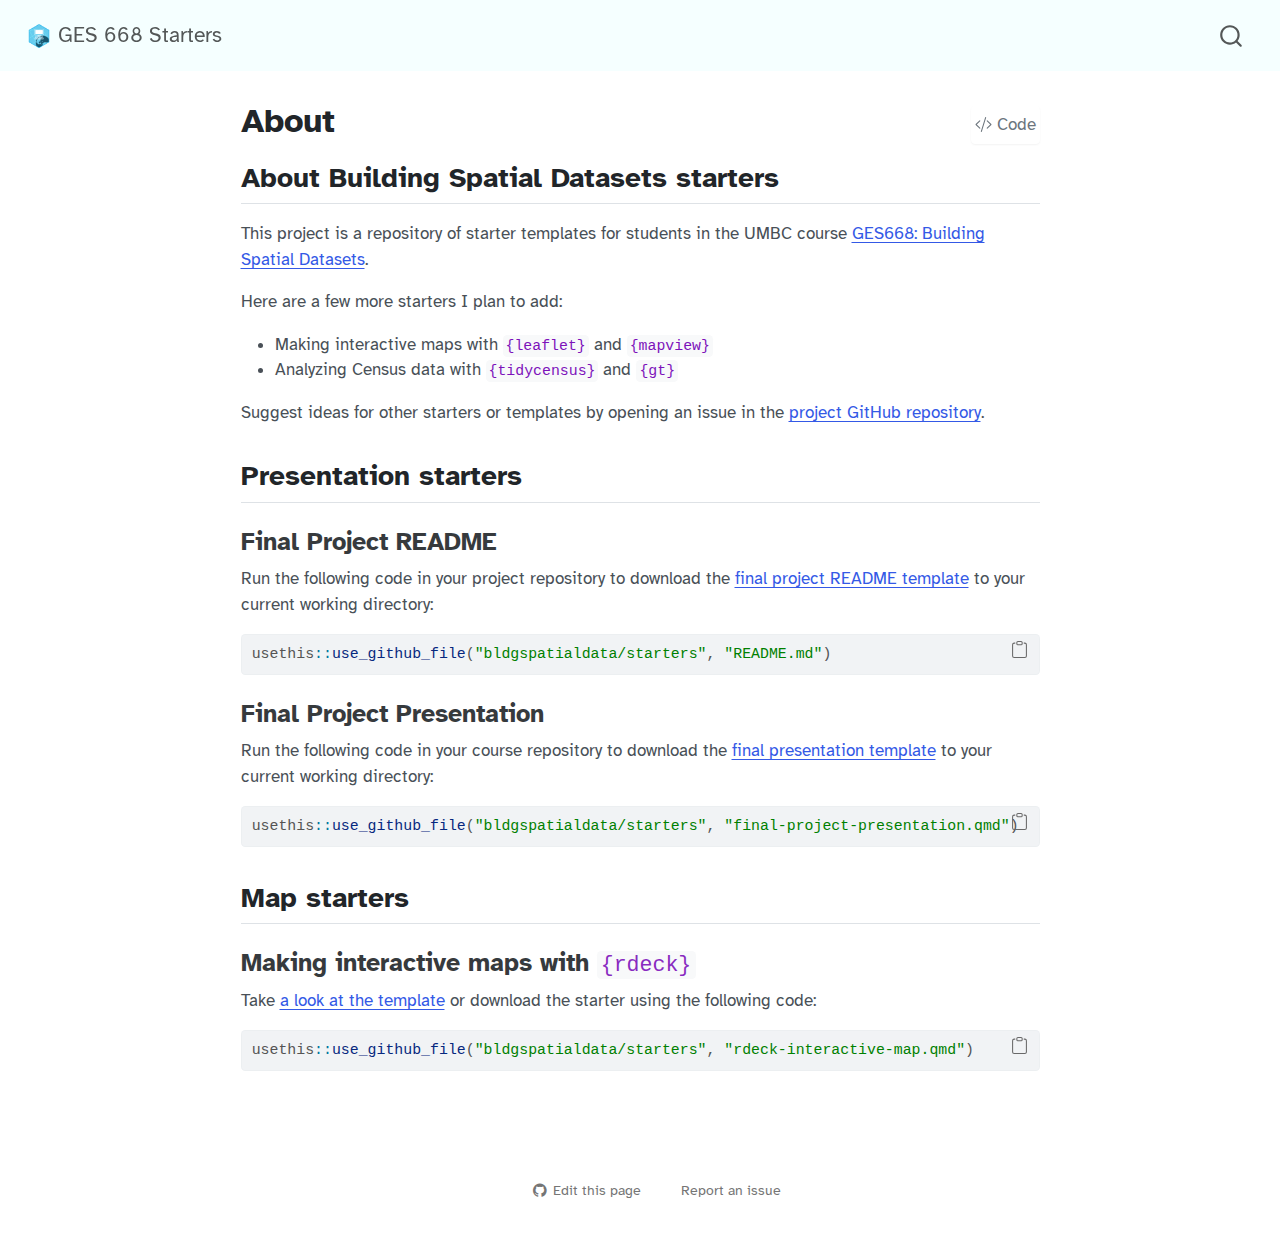
<file: index.html>
<!DOCTYPE html>
<html xmlns="http://www.w3.org/1999/xhtml" lang="en" xml:lang="en"><head>

<meta charset="utf-8">
<meta name="generator" content="quarto-1.6.39">

<meta name="viewport" content="width=device-width, initial-scale=1.0, user-scalable=yes">


<title>About – GES 668 Starters</title>
<style>
code{white-space: pre-wrap;}
span.smallcaps{font-variant: small-caps;}
div.columns{display: flex; gap: min(4vw, 1.5em);}
div.column{flex: auto; overflow-x: auto;}
div.hanging-indent{margin-left: 1.5em; text-indent: -1.5em;}
ul.task-list{list-style: none;}
ul.task-list li input[type="checkbox"] {
  width: 0.8em;
  margin: 0 0.8em 0.2em -1em; /* quarto-specific, see https://github.com/quarto-dev/quarto-cli/issues/4556 */ 
  vertical-align: middle;
}
/* CSS for syntax highlighting */
pre > code.sourceCode { white-space: pre; position: relative; }
pre > code.sourceCode > span { line-height: 1.25; }
pre > code.sourceCode > span:empty { height: 1.2em; }
.sourceCode { overflow: visible; }
code.sourceCode > span { color: inherit; text-decoration: inherit; }
div.sourceCode { margin: 1em 0; }
pre.sourceCode { margin: 0; }
@media screen {
div.sourceCode { overflow: auto; }
}
@media print {
pre > code.sourceCode { white-space: pre-wrap; }
pre > code.sourceCode > span { display: inline-block; text-indent: -5em; padding-left: 5em; }
}
pre.numberSource code
  { counter-reset: source-line 0; }
pre.numberSource code > span
  { position: relative; left: -4em; counter-increment: source-line; }
pre.numberSource code > span > a:first-child::before
  { content: counter(source-line);
    position: relative; left: -1em; text-align: right; vertical-align: baseline;
    border: none; display: inline-block;
    -webkit-touch-callout: none; -webkit-user-select: none;
    -khtml-user-select: none; -moz-user-select: none;
    -ms-user-select: none; user-select: none;
    padding: 0 4px; width: 4em;
  }
pre.numberSource { margin-left: 3em;  padding-left: 4px; }
div.sourceCode
  {   }
@media screen {
pre > code.sourceCode > span > a:first-child::before { text-decoration: underline; }
}
</style>


<script src="site_libs/quarto-nav/quarto-nav.js"></script>
<script src="site_libs/quarto-nav/headroom.min.js"></script>
<script src="site_libs/clipboard/clipboard.min.js"></script>
<script src="site_libs/quarto-search/autocomplete.umd.js"></script>
<script src="site_libs/quarto-search/fuse.min.js"></script>
<script src="site_libs/quarto-search/quarto-search.js"></script>
<meta name="quarto:offset" content="./">
<script src="site_libs/quarto-html/quarto.js"></script>
<script src="site_libs/quarto-html/popper.min.js"></script>
<script src="site_libs/quarto-html/tippy.umd.min.js"></script>
<script src="site_libs/quarto-html/anchor.min.js"></script>
<link href="site_libs/quarto-html/tippy.css" rel="stylesheet">
<link href="site_libs/quarto-html/quarto-syntax-highlighting-3e476e15ae565c222d94875412ae43a1.css" rel="stylesheet" id="quarto-text-highlighting-styles">
<script src="site_libs/bootstrap/bootstrap.min.js"></script>
<link href="site_libs/bootstrap/bootstrap-icons.css" rel="stylesheet">
<link href="site_libs/bootstrap/bootstrap-fdf7364ca48b1c6eff7e9d7fbbd907cf.min.css" rel="stylesheet" append-hash="true" id="quarto-bootstrap" data-mode="light">
<script id="quarto-search-options" type="application/json">{
  "location": "navbar",
  "copy-button": false,
  "collapse-after": 3,
  "panel-placement": "end",
  "type": "overlay",
  "limit": 50,
  "keyboard-shortcut": [
    "f",
    "/",
    "s"
  ],
  "show-item-context": false,
  "language": {
    "search-no-results-text": "No results",
    "search-matching-documents-text": "matching documents",
    "search-copy-link-title": "Copy link to search",
    "search-hide-matches-text": "Hide additional matches",
    "search-more-match-text": "more match in this document",
    "search-more-matches-text": "more matches in this document",
    "search-clear-button-title": "Clear",
    "search-text-placeholder": "",
    "search-detached-cancel-button-title": "Cancel",
    "search-submit-button-title": "Submit",
    "search-label": "Search"
  }
}</script>


<meta property="og:title" content="About – GES 668 Starters">
<meta property="og:description" content="Starter and template collection for the GES 668 Building Spatial Datasets course at University of Maryland Baltimore County.">
<meta property="og:site_name" content="GES 668 Starters">
</head>

<body class="nav-fixed fullcontent">

<div id="quarto-search-results"></div>
  <header id="quarto-header" class="headroom fixed-top">
    <nav class="navbar navbar-expand-lg " data-bs-theme="dark">
      <div class="navbar-container container-fluid">
      <div class="navbar-brand-container mx-auto">
    <a href="./index.html" class="navbar-brand navbar-brand-logo">
    <img src="./images/logo.png" alt="" class="navbar-logo">
    </a>
    <a class="navbar-brand" href="./index.html">
    <span class="navbar-title">GES 668 Starters</span>
    </a>
  </div>
        <div class="quarto-navbar-tools tools-end">
</div>
          <div id="quarto-search" class="" title="Search"></div>
      </div> <!-- /container-fluid -->
    </nav>
</header>
<!-- content -->
<div id="quarto-content" class="quarto-container page-columns page-rows-contents page-layout-article page-navbar">
<!-- sidebar -->
<!-- margin-sidebar -->
    
<!-- main -->
<main class="content" id="quarto-document-content">

<header id="title-block-header" class="quarto-title-block default">
<div class="quarto-title">
<div class="quarto-title-block"><div><h1 class="title">About</h1><button type="button" class="btn code-tools-button" id="quarto-code-tools-source"><i class="bi"></i> Code</button></div></div>
</div>



<div class="quarto-title-meta">

    
  
    
  </div>
  


</header>


<section id="about-building-spatial-datasets-starters" class="level2">
<h2 class="anchored" data-anchor-id="about-building-spatial-datasets-starters">About Building Spatial Datasets starters</h2>
<p>This project is a repository of starter templates for students in the UMBC course <a href="https://bldgspatialdata.github.io/website">GES668: Building Spatial Datasets</a>.</p>
<p>Here are a few more starters I plan to add:</p>
<ul>
<li>Making interactive maps with <code>{leaflet}</code> and <code>{mapview}</code></li>
<li>Analyzing Census data with <code>{tidycensus}</code> and <code>{gt}</code></li>
</ul>
<p>Suggest ideas for other starters or templates by opening an issue in the <a href="https://github.com/bldgspatialdata/starters">project GitHub repository</a>.</p>
</section>
<section id="presentation-starters" class="level2">
<h2 class="anchored" data-anchor-id="presentation-starters">Presentation starters</h2>
<section id="final-project-readme" class="level3">
<h3 class="anchored" data-anchor-id="final-project-readme">Final Project README</h3>
<p>Run the following code in your project repository to download the <a href="./README.md">final project README template</a> to your current working directory:</p>
<div class="cell">
<div class="sourceCode cell-code" id="cb1"><pre class="sourceCode r code-with-copy"><code class="sourceCode r"><span id="cb1-1"><a href="#cb1-1" aria-hidden="true" tabindex="-1"></a>usethis<span class="sc">::</span><span class="fu">use_github_file</span>(<span class="st">"bldgspatialdata/starters"</span>, <span class="st">"README.md"</span>)</span></code><button title="Copy to Clipboard" class="code-copy-button"><i class="bi"></i></button></pre></div>
</div>
</section>
<section id="final-project-presentation" class="level3">
<h3 class="anchored" data-anchor-id="final-project-presentation">Final Project Presentation</h3>
<p>Run the following code in your course repository to download the <a href="./final-project-presentation.html">final presentation template</a> to your current working directory:</p>
<div class="cell">
<div class="sourceCode cell-code" id="cb2"><pre class="sourceCode r code-with-copy"><code class="sourceCode r"><span id="cb2-1"><a href="#cb2-1" aria-hidden="true" tabindex="-1"></a>usethis<span class="sc">::</span><span class="fu">use_github_file</span>(<span class="st">"bldgspatialdata/starters"</span>, <span class="st">"final-project-presentation.qmd"</span>)</span></code><button title="Copy to Clipboard" class="code-copy-button"><i class="bi"></i></button></pre></div>
</div>
</section>
</section>
<section id="map-starters" class="level2">
<h2 class="anchored" data-anchor-id="map-starters">Map starters</h2>
<section id="making-interactive-maps-with-rdeck" class="level3">
<h3 class="anchored" data-anchor-id="making-interactive-maps-with-rdeck">Making interactive maps with <code>{rdeck}</code></h3>
<p>Take <a href="./rdeck-interactive-map.html">a look at the template</a> or download the starter using the following code:</p>
<div class="cell">
<div class="sourceCode cell-code" id="cb3"><pre class="sourceCode r code-with-copy"><code class="sourceCode r"><span id="cb3-1"><a href="#cb3-1" aria-hidden="true" tabindex="-1"></a>usethis<span class="sc">::</span><span class="fu">use_github_file</span>(<span class="st">"bldgspatialdata/starters"</span>, <span class="st">"rdeck-interactive-map.qmd"</span>)</span></code><button title="Copy to Clipboard" class="code-copy-button"><i class="bi"></i></button></pre></div>
</div>


<!-- -->

</section>
</section>

</main> <!-- /main -->
<script id="quarto-html-after-body" type="application/javascript">
window.document.addEventListener("DOMContentLoaded", function (event) {
  const toggleBodyColorMode = (bsSheetEl) => {
    const mode = bsSheetEl.getAttribute("data-mode");
    const bodyEl = window.document.querySelector("body");
    if (mode === "dark") {
      bodyEl.classList.add("quarto-dark");
      bodyEl.classList.remove("quarto-light");
    } else {
      bodyEl.classList.add("quarto-light");
      bodyEl.classList.remove("quarto-dark");
    }
  }
  const toggleBodyColorPrimary = () => {
    const bsSheetEl = window.document.querySelector("link#quarto-bootstrap");
    if (bsSheetEl) {
      toggleBodyColorMode(bsSheetEl);
    }
  }
  toggleBodyColorPrimary();  
  const icon = "";
  const anchorJS = new window.AnchorJS();
  anchorJS.options = {
    placement: 'right',
    icon: icon
  };
  anchorJS.add('.anchored');
  const isCodeAnnotation = (el) => {
    for (const clz of el.classList) {
      if (clz.startsWith('code-annotation-')) {                     
        return true;
      }
    }
    return false;
  }
  const onCopySuccess = function(e) {
    // button target
    const button = e.trigger;
    // don't keep focus
    button.blur();
    // flash "checked"
    button.classList.add('code-copy-button-checked');
    var currentTitle = button.getAttribute("title");
    button.setAttribute("title", "Copied!");
    let tooltip;
    if (window.bootstrap) {
      button.setAttribute("data-bs-toggle", "tooltip");
      button.setAttribute("data-bs-placement", "left");
      button.setAttribute("data-bs-title", "Copied!");
      tooltip = new bootstrap.Tooltip(button, 
        { trigger: "manual", 
          customClass: "code-copy-button-tooltip",
          offset: [0, -8]});
      tooltip.show();    
    }
    setTimeout(function() {
      if (tooltip) {
        tooltip.hide();
        button.removeAttribute("data-bs-title");
        button.removeAttribute("data-bs-toggle");
        button.removeAttribute("data-bs-placement");
      }
      button.setAttribute("title", currentTitle);
      button.classList.remove('code-copy-button-checked');
    }, 1000);
    // clear code selection
    e.clearSelection();
  }
  const getTextToCopy = function(trigger) {
      const codeEl = trigger.previousElementSibling.cloneNode(true);
      for (const childEl of codeEl.children) {
        if (isCodeAnnotation(childEl)) {
          childEl.remove();
        }
      }
      return codeEl.innerText;
  }
  const clipboard = new window.ClipboardJS('.code-copy-button:not([data-in-quarto-modal])', {
    text: getTextToCopy
  });
  clipboard.on('success', onCopySuccess);
  if (window.document.getElementById('quarto-embedded-source-code-modal')) {
    const clipboardModal = new window.ClipboardJS('.code-copy-button[data-in-quarto-modal]', {
      text: getTextToCopy,
      container: window.document.getElementById('quarto-embedded-source-code-modal')
    });
    clipboardModal.on('success', onCopySuccess);
  }
  const viewSource = window.document.getElementById('quarto-view-source') ||
                     window.document.getElementById('quarto-code-tools-source');
  if (viewSource) {
    const sourceUrl = viewSource.getAttribute("data-quarto-source-url");
    viewSource.addEventListener("click", function(e) {
      if (sourceUrl) {
        // rstudio viewer pane
        if (/\bcapabilities=\b/.test(window.location)) {
          window.open(sourceUrl);
        } else {
          window.location.href = sourceUrl;
        }
      } else {
        const modal = new bootstrap.Modal(document.getElementById('quarto-embedded-source-code-modal'));
        modal.show();
      }
      return false;
    });
  }
  function toggleCodeHandler(show) {
    return function(e) {
      const detailsSrc = window.document.querySelectorAll(".cell > details > .sourceCode");
      for (let i=0; i<detailsSrc.length; i++) {
        const details = detailsSrc[i].parentElement;
        if (show) {
          details.open = true;
        } else {
          details.removeAttribute("open");
        }
      }
      const cellCodeDivs = window.document.querySelectorAll(".cell > .sourceCode");
      const fromCls = show ? "hidden" : "unhidden";
      const toCls = show ? "unhidden" : "hidden";
      for (let i=0; i<cellCodeDivs.length; i++) {
        const codeDiv = cellCodeDivs[i];
        if (codeDiv.classList.contains(fromCls)) {
          codeDiv.classList.remove(fromCls);
          codeDiv.classList.add(toCls);
        } 
      }
      return false;
    }
  }
  const hideAllCode = window.document.getElementById("quarto-hide-all-code");
  if (hideAllCode) {
    hideAllCode.addEventListener("click", toggleCodeHandler(false));
  }
  const showAllCode = window.document.getElementById("quarto-show-all-code");
  if (showAllCode) {
    showAllCode.addEventListener("click", toggleCodeHandler(true));
  }
    var localhostRegex = new RegExp(/^(?:http|https):\/\/localhost\:?[0-9]*\//);
    var mailtoRegex = new RegExp(/^mailto:/);
      var filterRegex = new RegExp("https:\/\/bldgspatialdata\.github\.io\/starters\/");
    var isInternal = (href) => {
        return filterRegex.test(href) || localhostRegex.test(href) || mailtoRegex.test(href);
    }
    // Inspect non-navigation links and adorn them if external
 	var links = window.document.querySelectorAll('a[href]:not(.nav-link):not(.navbar-brand):not(.toc-action):not(.sidebar-link):not(.sidebar-item-toggle):not(.pagination-link):not(.no-external):not([aria-hidden]):not(.dropdown-item):not(.quarto-navigation-tool):not(.about-link)');
    for (var i=0; i<links.length; i++) {
      const link = links[i];
      if (!isInternal(link.href)) {
        // undo the damage that might have been done by quarto-nav.js in the case of
        // links that we want to consider external
        if (link.dataset.originalHref !== undefined) {
          link.href = link.dataset.originalHref;
        }
      }
    }
  function tippyHover(el, contentFn, onTriggerFn, onUntriggerFn) {
    const config = {
      allowHTML: true,
      maxWidth: 500,
      delay: 100,
      arrow: false,
      appendTo: function(el) {
          return el.parentElement;
      },
      interactive: true,
      interactiveBorder: 10,
      theme: 'quarto',
      placement: 'bottom-start',
    };
    if (contentFn) {
      config.content = contentFn;
    }
    if (onTriggerFn) {
      config.onTrigger = onTriggerFn;
    }
    if (onUntriggerFn) {
      config.onUntrigger = onUntriggerFn;
    }
    window.tippy(el, config); 
  }
  const noterefs = window.document.querySelectorAll('a[role="doc-noteref"]');
  for (var i=0; i<noterefs.length; i++) {
    const ref = noterefs[i];
    tippyHover(ref, function() {
      // use id or data attribute instead here
      let href = ref.getAttribute('data-footnote-href') || ref.getAttribute('href');
      try { href = new URL(href).hash; } catch {}
      const id = href.replace(/^#\/?/, "");
      const note = window.document.getElementById(id);
      if (note) {
        return note.innerHTML;
      } else {
        return "";
      }
    });
  }
  const xrefs = window.document.querySelectorAll('a.quarto-xref');
  const processXRef = (id, note) => {
    // Strip column container classes
    const stripColumnClz = (el) => {
      el.classList.remove("page-full", "page-columns");
      if (el.children) {
        for (const child of el.children) {
          stripColumnClz(child);
        }
      }
    }
    stripColumnClz(note)
    if (id === null || id.startsWith('sec-')) {
      // Special case sections, only their first couple elements
      const container = document.createElement("div");
      if (note.children && note.children.length > 2) {
        container.appendChild(note.children[0].cloneNode(true));
        for (let i = 1; i < note.children.length; i++) {
          const child = note.children[i];
          if (child.tagName === "P" && child.innerText === "") {
            continue;
          } else {
            container.appendChild(child.cloneNode(true));
            break;
          }
        }
        if (window.Quarto?.typesetMath) {
          window.Quarto.typesetMath(container);
        }
        return container.innerHTML
      } else {
        if (window.Quarto?.typesetMath) {
          window.Quarto.typesetMath(note);
        }
        return note.innerHTML;
      }
    } else {
      // Remove any anchor links if they are present
      const anchorLink = note.querySelector('a.anchorjs-link');
      if (anchorLink) {
        anchorLink.remove();
      }
      if (window.Quarto?.typesetMath) {
        window.Quarto.typesetMath(note);
      }
      if (note.classList.contains("callout")) {
        return note.outerHTML;
      } else {
        return note.innerHTML;
      }
    }
  }
  for (var i=0; i<xrefs.length; i++) {
    const xref = xrefs[i];
    tippyHover(xref, undefined, function(instance) {
      instance.disable();
      let url = xref.getAttribute('href');
      let hash = undefined; 
      if (url.startsWith('#')) {
        hash = url;
      } else {
        try { hash = new URL(url).hash; } catch {}
      }
      if (hash) {
        const id = hash.replace(/^#\/?/, "");
        const note = window.document.getElementById(id);
        if (note !== null) {
          try {
            const html = processXRef(id, note.cloneNode(true));
            instance.setContent(html);
          } finally {
            instance.enable();
            instance.show();
          }
        } else {
          // See if we can fetch this
          fetch(url.split('#')[0])
          .then(res => res.text())
          .then(html => {
            const parser = new DOMParser();
            const htmlDoc = parser.parseFromString(html, "text/html");
            const note = htmlDoc.getElementById(id);
            if (note !== null) {
              const html = processXRef(id, note);
              instance.setContent(html);
            } 
          }).finally(() => {
            instance.enable();
            instance.show();
          });
        }
      } else {
        // See if we can fetch a full url (with no hash to target)
        // This is a special case and we should probably do some content thinning / targeting
        fetch(url)
        .then(res => res.text())
        .then(html => {
          const parser = new DOMParser();
          const htmlDoc = parser.parseFromString(html, "text/html");
          const note = htmlDoc.querySelector('main.content');
          if (note !== null) {
            // This should only happen for chapter cross references
            // (since there is no id in the URL)
            // remove the first header
            if (note.children.length > 0 && note.children[0].tagName === "HEADER") {
              note.children[0].remove();
            }
            const html = processXRef(null, note);
            instance.setContent(html);
          } 
        }).finally(() => {
          instance.enable();
          instance.show();
        });
      }
    }, function(instance) {
    });
  }
      let selectedAnnoteEl;
      const selectorForAnnotation = ( cell, annotation) => {
        let cellAttr = 'data-code-cell="' + cell + '"';
        let lineAttr = 'data-code-annotation="' +  annotation + '"';
        const selector = 'span[' + cellAttr + '][' + lineAttr + ']';
        return selector;
      }
      const selectCodeLines = (annoteEl) => {
        const doc = window.document;
        const targetCell = annoteEl.getAttribute("data-target-cell");
        const targetAnnotation = annoteEl.getAttribute("data-target-annotation");
        const annoteSpan = window.document.querySelector(selectorForAnnotation(targetCell, targetAnnotation));
        const lines = annoteSpan.getAttribute("data-code-lines").split(",");
        const lineIds = lines.map((line) => {
          return targetCell + "-" + line;
        })
        let top = null;
        let height = null;
        let parent = null;
        if (lineIds.length > 0) {
            //compute the position of the single el (top and bottom and make a div)
            const el = window.document.getElementById(lineIds[0]);
            top = el.offsetTop;
            height = el.offsetHeight;
            parent = el.parentElement.parentElement;
          if (lineIds.length > 1) {
            const lastEl = window.document.getElementById(lineIds[lineIds.length - 1]);
            const bottom = lastEl.offsetTop + lastEl.offsetHeight;
            height = bottom - top;
          }
          if (top !== null && height !== null && parent !== null) {
            // cook up a div (if necessary) and position it 
            let div = window.document.getElementById("code-annotation-line-highlight");
            if (div === null) {
              div = window.document.createElement("div");
              div.setAttribute("id", "code-annotation-line-highlight");
              div.style.position = 'absolute';
              parent.appendChild(div);
            }
            div.style.top = top - 2 + "px";
            div.style.height = height + 4 + "px";
            div.style.left = 0;
            let gutterDiv = window.document.getElementById("code-annotation-line-highlight-gutter");
            if (gutterDiv === null) {
              gutterDiv = window.document.createElement("div");
              gutterDiv.setAttribute("id", "code-annotation-line-highlight-gutter");
              gutterDiv.style.position = 'absolute';
              const codeCell = window.document.getElementById(targetCell);
              const gutter = codeCell.querySelector('.code-annotation-gutter');
              gutter.appendChild(gutterDiv);
            }
            gutterDiv.style.top = top - 2 + "px";
            gutterDiv.style.height = height + 4 + "px";
          }
          selectedAnnoteEl = annoteEl;
        }
      };
      const unselectCodeLines = () => {
        const elementsIds = ["code-annotation-line-highlight", "code-annotation-line-highlight-gutter"];
        elementsIds.forEach((elId) => {
          const div = window.document.getElementById(elId);
          if (div) {
            div.remove();
          }
        });
        selectedAnnoteEl = undefined;
      };
        // Handle positioning of the toggle
    window.addEventListener(
      "resize",
      throttle(() => {
        elRect = undefined;
        if (selectedAnnoteEl) {
          selectCodeLines(selectedAnnoteEl);
        }
      }, 10)
    );
    function throttle(fn, ms) {
    let throttle = false;
    let timer;
      return (...args) => {
        if(!throttle) { // first call gets through
            fn.apply(this, args);
            throttle = true;
        } else { // all the others get throttled
            if(timer) clearTimeout(timer); // cancel #2
            timer = setTimeout(() => {
              fn.apply(this, args);
              timer = throttle = false;
            }, ms);
        }
      };
    }
      // Attach click handler to the DT
      const annoteDls = window.document.querySelectorAll('dt[data-target-cell]');
      for (const annoteDlNode of annoteDls) {
        annoteDlNode.addEventListener('click', (event) => {
          const clickedEl = event.target;
          if (clickedEl !== selectedAnnoteEl) {
            unselectCodeLines();
            const activeEl = window.document.querySelector('dt[data-target-cell].code-annotation-active');
            if (activeEl) {
              activeEl.classList.remove('code-annotation-active');
            }
            selectCodeLines(clickedEl);
            clickedEl.classList.add('code-annotation-active');
          } else {
            // Unselect the line
            unselectCodeLines();
            clickedEl.classList.remove('code-annotation-active');
          }
        });
      }
  const findCites = (el) => {
    const parentEl = el.parentElement;
    if (parentEl) {
      const cites = parentEl.dataset.cites;
      if (cites) {
        return {
          el,
          cites: cites.split(' ')
        };
      } else {
        return findCites(el.parentElement)
      }
    } else {
      return undefined;
    }
  };
  var bibliorefs = window.document.querySelectorAll('a[role="doc-biblioref"]');
  for (var i=0; i<bibliorefs.length; i++) {
    const ref = bibliorefs[i];
    const citeInfo = findCites(ref);
    if (citeInfo) {
      tippyHover(citeInfo.el, function() {
        var popup = window.document.createElement('div');
        citeInfo.cites.forEach(function(cite) {
          var citeDiv = window.document.createElement('div');
          citeDiv.classList.add('hanging-indent');
          citeDiv.classList.add('csl-entry');
          var biblioDiv = window.document.getElementById('ref-' + cite);
          if (biblioDiv) {
            citeDiv.innerHTML = biblioDiv.innerHTML;
          }
          popup.appendChild(citeDiv);
        });
        return popup.innerHTML;
      });
    }
  }
});
</script><div class="modal fade" id="quarto-embedded-source-code-modal" tabindex="-1" aria-labelledby="quarto-embedded-source-code-modal-label" aria-hidden="true"><div class="modal-dialog modal-dialog-scrollable"><div class="modal-content"><div class="modal-header"><h5 class="modal-title" id="quarto-embedded-source-code-modal-label">Source Code</h5><button class="btn-close" data-bs-dismiss="modal"></button></div><div class="modal-body"><div class="">
<div class="sourceCode" id="cb4" data-shortcodes="false"><pre class="sourceCode markdown code-with-copy"><code class="sourceCode markdown"><span id="cb4-1"><a href="#cb4-1" aria-hidden="true" tabindex="-1"></a><span class="co">---</span></span>
<span id="cb4-2"><a href="#cb4-2" aria-hidden="true" tabindex="-1"></a><span class="an">title:</span><span class="co"> "About"</span></span>
<span id="cb4-3"><a href="#cb4-3" aria-hidden="true" tabindex="-1"></a><span class="co">---</span></span>
<span id="cb4-4"><a href="#cb4-4" aria-hidden="true" tabindex="-1"></a></span>
<span id="cb4-5"><a href="#cb4-5" aria-hidden="true" tabindex="-1"></a><span class="fu">## About Building Spatial Datasets starters</span></span>
<span id="cb4-6"><a href="#cb4-6" aria-hidden="true" tabindex="-1"></a></span>
<span id="cb4-7"><a href="#cb4-7" aria-hidden="true" tabindex="-1"></a>This project is a repository of starter templates for students in the UMBC course <span class="co">[</span><span class="ot">GES668: Building Spatial Datasets</span><span class="co">](https://bldgspatialdata.github.io/website)</span>.</span>
<span id="cb4-8"><a href="#cb4-8" aria-hidden="true" tabindex="-1"></a></span>
<span id="cb4-9"><a href="#cb4-9" aria-hidden="true" tabindex="-1"></a>Here are a few more starters I plan to add:</span>
<span id="cb4-10"><a href="#cb4-10" aria-hidden="true" tabindex="-1"></a></span>
<span id="cb4-11"><a href="#cb4-11" aria-hidden="true" tabindex="-1"></a><span class="ss">-   </span>Making interactive maps with <span class="in">`{leaflet}`</span> and <span class="in">`{mapview}`</span></span>
<span id="cb4-12"><a href="#cb4-12" aria-hidden="true" tabindex="-1"></a><span class="ss">-   </span>Analyzing Census data with <span class="in">`{tidycensus}`</span> and <span class="in">`{gt}`</span></span>
<span id="cb4-13"><a href="#cb4-13" aria-hidden="true" tabindex="-1"></a></span>
<span id="cb4-14"><a href="#cb4-14" aria-hidden="true" tabindex="-1"></a>Suggest ideas for other starters or templates by opening an issue in the <span class="co">[</span><span class="ot">project GitHub repository</span><span class="co">](https://github.com/bldgspatialdata/starters)</span>.</span>
<span id="cb4-15"><a href="#cb4-15" aria-hidden="true" tabindex="-1"></a></span>
<span id="cb4-16"><a href="#cb4-16" aria-hidden="true" tabindex="-1"></a><span class="fu">## Presentation starters</span></span>
<span id="cb4-17"><a href="#cb4-17" aria-hidden="true" tabindex="-1"></a></span>
<span id="cb4-18"><a href="#cb4-18" aria-hidden="true" tabindex="-1"></a><span class="fu">### Final Project README</span></span>
<span id="cb4-19"><a href="#cb4-19" aria-hidden="true" tabindex="-1"></a></span>
<span id="cb4-20"><a href="#cb4-20" aria-hidden="true" tabindex="-1"></a>Run the following code in your project repository to download the <span class="co">[</span><span class="ot">final project README template</span><span class="co">](//README.md)</span> to your current working directory:</span>
<span id="cb4-21"><a href="#cb4-21" aria-hidden="true" tabindex="-1"></a></span>
<span id="cb4-24"><a href="#cb4-24" aria-hidden="true" tabindex="-1"></a><span class="in">```{r}</span></span>
<span id="cb4-25"><a href="#cb4-25" aria-hidden="true" tabindex="-1"></a><span class="co">#| eval: false</span></span>
<span id="cb4-26"><a href="#cb4-26" aria-hidden="true" tabindex="-1"></a>usethis<span class="sc">::</span><span class="fu">use_github_file</span>(<span class="st">"bldgspatialdata/starters"</span>, <span class="st">"README.md"</span>)</span>
<span id="cb4-27"><a href="#cb4-27" aria-hidden="true" tabindex="-1"></a><span class="in">```</span></span>
<span id="cb4-28"><a href="#cb4-28" aria-hidden="true" tabindex="-1"></a></span>
<span id="cb4-29"><a href="#cb4-29" aria-hidden="true" tabindex="-1"></a><span class="fu">### Final Project Presentation</span></span>
<span id="cb4-30"><a href="#cb4-30" aria-hidden="true" tabindex="-1"></a></span>
<span id="cb4-31"><a href="#cb4-31" aria-hidden="true" tabindex="-1"></a>Run the following code in your course repository to download the <span class="co">[</span><span class="ot">final presentation template</span><span class="co">](//final-project-presentation.qmd)</span> to your current working directory:</span>
<span id="cb4-32"><a href="#cb4-32" aria-hidden="true" tabindex="-1"></a></span>
<span id="cb4-35"><a href="#cb4-35" aria-hidden="true" tabindex="-1"></a><span class="in">```{r}</span></span>
<span id="cb4-36"><a href="#cb4-36" aria-hidden="true" tabindex="-1"></a><span class="co">#| eval: false</span></span>
<span id="cb4-37"><a href="#cb4-37" aria-hidden="true" tabindex="-1"></a>usethis<span class="sc">::</span><span class="fu">use_github_file</span>(<span class="st">"bldgspatialdata/starters"</span>, <span class="st">"final-project-presentation.qmd"</span>)</span>
<span id="cb4-38"><a href="#cb4-38" aria-hidden="true" tabindex="-1"></a><span class="in">```</span></span>
<span id="cb4-39"><a href="#cb4-39" aria-hidden="true" tabindex="-1"></a></span>
<span id="cb4-40"><a href="#cb4-40" aria-hidden="true" tabindex="-1"></a><span class="fu">## Map starters</span></span>
<span id="cb4-41"><a href="#cb4-41" aria-hidden="true" tabindex="-1"></a></span>
<span id="cb4-42"><a href="#cb4-42" aria-hidden="true" tabindex="-1"></a><span class="fu">### Making interactive maps with `{rdeck}`</span></span>
<span id="cb4-43"><a href="#cb4-43" aria-hidden="true" tabindex="-1"></a></span>
<span id="cb4-44"><a href="#cb4-44" aria-hidden="true" tabindex="-1"></a>Take <span class="co">[</span><span class="ot">a look at the template</span><span class="co">](//rdeck-interactive-map.qmd)</span> or download the starter using the following code:</span>
<span id="cb4-45"><a href="#cb4-45" aria-hidden="true" tabindex="-1"></a></span>
<span id="cb4-48"><a href="#cb4-48" aria-hidden="true" tabindex="-1"></a><span class="in">```{r}</span></span>
<span id="cb4-49"><a href="#cb4-49" aria-hidden="true" tabindex="-1"></a><span class="co">#| eval: false</span></span>
<span id="cb4-50"><a href="#cb4-50" aria-hidden="true" tabindex="-1"></a>usethis<span class="sc">::</span><span class="fu">use_github_file</span>(<span class="st">"bldgspatialdata/starters"</span>, <span class="st">"rdeck-interactive-map.qmd"</span>)</span>
<span id="cb4-51"><a href="#cb4-51" aria-hidden="true" tabindex="-1"></a><span class="in">```</span></span>
</code><button title="Copy to Clipboard" class="code-copy-button" data-in-quarto-modal=""><i class="bi"></i></button></pre></div>
</div></div></div></div></div>
</div> <!-- /content -->




<footer class="footer"><div class="nav-footer"><div class="nav-footer-center"><div class="toc-actions"><ul><li><a href="https://github.com/bldgspatialdata/starters/edit/main/index.qmd" class="toc-action"><i class="bi bi-github"></i>Edit this page</a></li><li><a href="https://github.com/bldgspatialdata/starters/issues/new" class="toc-action"><i class="bi empty"></i>Report an issue</a></li></ul></div></div></div></footer></body></html>
</file>
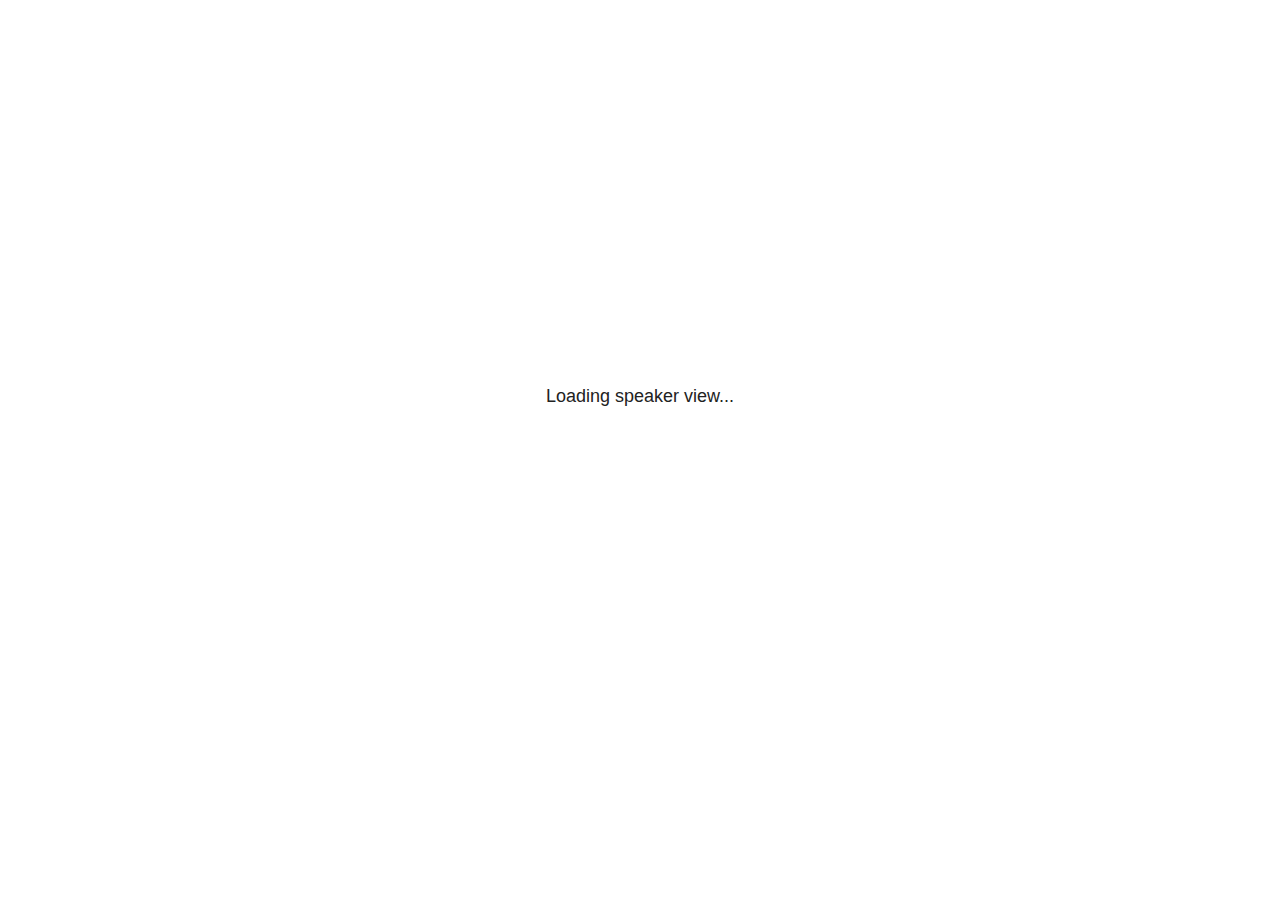
<file: site_libs/revealjs/plugin/notes/speaker-view.html>
<!--
	NOTE: You need to build the notes plugin after making changes to this file.
-->
<html lang="en">
	<head>
		<meta charset="utf-8">

		<title>reveal.js - Speaker View</title>

		<style>
			body {
				font-family: Helvetica;
				font-size: 18px;
			}

			#current-slide,
			#upcoming-slide,
			#speaker-controls {
				padding: 6px;
				box-sizing: border-box;
				-moz-box-sizing: border-box;
			}

			#current-slide iframe,
			#upcoming-slide iframe {
				width: 100%;
				height: 100%;
				border: 1px solid #ddd;
			}

			#current-slide .label,
			#upcoming-slide .label {
				position: absolute;
				top: 10px;
				left: 10px;
				z-index: 2;
			}

			#connection-status {
				position: absolute;
				top: 0;
				left: 0;
				width: 100%;
				height: 100%;
				z-index: 20;
				padding: 30% 20% 20% 20%;
				font-size: 18px;
				color: #222;
				background: #fff;
				text-align: center;
				box-sizing: border-box;
				line-height: 1.4;
			}

			.overlay-element {
				height: 34px;
				line-height: 34px;
				padding: 0 10px;
				text-shadow: none;
				background: rgba( 220, 220, 220, 0.8 );
				color: #222;
				font-size: 14px;
			}

			.overlay-element.interactive:hover {
				background: rgba( 220, 220, 220, 1 );
			}

			#current-slide {
				position: absolute;
				width: 60%;
				height: 100%;
				top: 0;
				left: 0;
				padding-right: 0;
			}

			#upcoming-slide {
				position: absolute;
				width: 40%;
				height: 40%;
				right: 0;
				top: 0;
			}

			/* Speaker controls */
			#speaker-controls {
				position: absolute;
				top: 40%;
				right: 0;
				width: 40%;
				height: 60%;
				overflow: auto;
				font-size: 18px;
			}

				.speaker-controls-time.hidden,
				.speaker-controls-notes.hidden {
					display: none;
				}

				.speaker-controls-time .label,
				.speaker-controls-pace .label,
				.speaker-controls-notes .label {
					text-transform: uppercase;
					font-weight: normal;
					font-size: 0.66em;
					color: #666;
					margin: 0;
				}

				.speaker-controls-time, .speaker-controls-pace {
					border-bottom: 1px solid rgba( 200, 200, 200, 0.5 );
					margin-bottom: 10px;
					padding: 10px 16px;
					padding-bottom: 20px;
					cursor: pointer;
				}

				.speaker-controls-time .reset-button {
					opacity: 0;
					float: right;
					color: #666;
					text-decoration: none;
				}
				.speaker-controls-time:hover .reset-button {
					opacity: 1;
				}

				.speaker-controls-time .timer,
				.speaker-controls-time .clock {
					width: 50%;
				}

				.speaker-controls-time .timer,
				.speaker-controls-time .clock,
				.speaker-controls-time .pacing .hours-value,
				.speaker-controls-time .pacing .minutes-value,
				.speaker-controls-time .pacing .seconds-value {
					font-size: 1.9em;
				}

				.speaker-controls-time .timer {
					float: left;
				}

				.speaker-controls-time .clock {
					float: right;
					text-align: right;
				}

				.speaker-controls-time span.mute {
					opacity: 0.3;
				}

				.speaker-controls-time .pacing-title {
					margin-top: 5px;
				}

				.speaker-controls-time .pacing.ahead {
					color: blue;
				}

				.speaker-controls-time .pacing.on-track {
					color: green;
				}

				.speaker-controls-time .pacing.behind {
					color: red;
				}

				.speaker-controls-notes {
					padding: 10px 16px;
				}

				.speaker-controls-notes .value {
					margin-top: 5px;
					line-height: 1.4;
					font-size: 1.2em;
				}

			/* Layout selector */
			#speaker-layout {
				position: absolute;
				top: 10px;
				right: 10px;
				color: #222;
				z-index: 10;
			}
				#speaker-layout select {
					position: absolute;
					width: 100%;
					height: 100%;
					top: 0;
					left: 0;
					border: 0;
					box-shadow: 0;
					cursor: pointer;
					opacity: 0;

					font-size: 1em;
					background-color: transparent;

					-moz-appearance: none;
					-webkit-appearance: none;
					-webkit-tap-highlight-color: rgba(0, 0, 0, 0);
				}

				#speaker-layout select:focus {
					outline: none;
					box-shadow: none;
				}

			.clear {
				clear: both;
			}

			/* Speaker layout: Wide */
			body[data-speaker-layout="wide"] #current-slide,
			body[data-speaker-layout="wide"] #upcoming-slide {
				width: 50%;
				height: 45%;
				padding: 6px;
			}

			body[data-speaker-layout="wide"] #current-slide {
				top: 0;
				left: 0;
			}

			body[data-speaker-layout="wide"] #upcoming-slide {
				top: 0;
				left: 50%;
			}

			body[data-speaker-layout="wide"] #speaker-controls {
				top: 45%;
				left: 0;
				width: 100%;
				height: 50%;
				font-size: 1.25em;
			}

			/* Speaker layout: Tall */
			body[data-speaker-layout="tall"] #current-slide,
			body[data-speaker-layout="tall"] #upcoming-slide {
				width: 45%;
				height: 50%;
				padding: 6px;
			}

			body[data-speaker-layout="tall"] #current-slide {
				top: 0;
				left: 0;
			}

			body[data-speaker-layout="tall"] #upcoming-slide {
				top: 50%;
				left: 0;
			}

			body[data-speaker-layout="tall"] #speaker-controls {
				padding-top: 40px;
				top: 0;
				left: 45%;
				width: 55%;
				height: 100%;
				font-size: 1.25em;
			}

			/* Speaker layout: Notes only */
			body[data-speaker-layout="notes-only"] #current-slide,
			body[data-speaker-layout="notes-only"] #upcoming-slide {
				display: none;
			}

			body[data-speaker-layout="notes-only"] #speaker-controls {
				padding-top: 40px;
				top: 0;
				left: 0;
				width: 100%;
				height: 100%;
				font-size: 1.25em;
			}

			@media screen and (max-width: 1080px) {
				body[data-speaker-layout="default"] #speaker-controls {
					font-size: 16px;
				}
			}

			@media screen and (max-width: 900px) {
				body[data-speaker-layout="default"] #speaker-controls {
					font-size: 14px;
				}
			}

			@media screen and (max-width: 800px) {
				body[data-speaker-layout="default"] #speaker-controls {
					font-size: 12px;
				}
			}

		</style>
	</head>

	<body>

		<div id="connection-status">Loading speaker view...</div>

		<div id="current-slide"></div>
		<div id="upcoming-slide"><span class="overlay-element label">Upcoming</span></div>
		<div id="speaker-controls">
			<div class="speaker-controls-time">
				<h4 class="label">Time <span class="reset-button">Click to Reset</span></h4>
				<div class="clock">
					<span class="clock-value">0:00 AM</span>
				</div>
				<div class="timer">
					<span class="hours-value">00</span><span class="minutes-value">:00</span><span class="seconds-value">:00</span>
				</div>
				<div class="clear"></div>

				<h4 class="label pacing-title" style="display: none">Pacing – Time to finish current slide</h4>
				<div class="pacing" style="display: none">
					<span class="hours-value">00</span><span class="minutes-value">:00</span><span class="seconds-value">:00</span>
				</div>
			</div>

			<div class="speaker-controls-notes hidden">
				<h4 class="label">Notes</h4>
				<div class="value"></div>
			</div>
		</div>
		<div id="speaker-layout" class="overlay-element interactive">
			<span class="speaker-layout-label"></span>
			<select class="speaker-layout-dropdown"></select>
		</div>

		<script>

			(function() {

				var notes,
					notesValue,
					currentState,
					currentSlide,
					upcomingSlide,
					layoutLabel,
					layoutDropdown,
					pendingCalls = {},
					lastRevealApiCallId = 0,
					connected = false,
					whitelistedWindows = [window.opener];

				var SPEAKER_LAYOUTS = {
					'default': 'Default',
					'wide': 'Wide',
					'tall': 'Tall',
					'notes-only': 'Notes only'
				};

				setupLayout();

				var connectionStatus = document.querySelector( '#connection-status' );
				var connectionTimeout = setTimeout( function() {
					connectionStatus.innerHTML = 'Error connecting to main window.<br>Please try closing and reopening the speaker view.';
				}, 5000 );
;
				window.addEventListener( 'message', function( event ) {

					// Validate the origin of this message to prevent XSS
					if( window.location.origin !== event.origin && whitelistedWindows.indexOf( event.source ) === -1 ) {
						return;
					}

					clearTimeout( connectionTimeout );
					connectionStatus.style.display = 'none';

					var data = JSON.parse( event.data );

					// The overview mode is only useful to the reveal.js instance
					// where navigation occurs so we don't sync it
					if( data.state ) delete data.state.overview;

					// Messages sent by the notes plugin inside of the main window
					if( data && data.namespace === 'reveal-notes' ) {
						if( data.type === 'connect' ) {
							handleConnectMessage( data );
						}
						else if( data.type === 'state' ) {
							handleStateMessage( data );
						}
						else if( data.type === 'return' ) {
							pendingCalls[data.callId](data.result);
							delete pendingCalls[data.callId];
						}
					}
					// Messages sent by the reveal.js inside of the current slide preview
					else if( data && data.namespace === 'reveal' ) {
						if( /ready/.test( data.eventName ) ) {
							// Send a message back to notify that the handshake is complete
							window.opener.postMessage( JSON.stringify({ namespace: 'reveal-notes', type: 'connected'} ), '*' );
						}
						else if( /slidechanged|fragmentshown|fragmenthidden|paused|resumed/.test( data.eventName ) && currentState !== JSON.stringify( data.state ) ) {

							dispatchStateToMainWindow( data.state );

						}
					}

				} );

				/**
				 * Updates the presentation in the main window to match the state
				 * of the presentation in the notes window.
				 */
				const dispatchStateToMainWindow = debounce(( state ) => {
					window.opener.postMessage( JSON.stringify({ method: 'setState', args: [ state ]} ), '*' );
				}, 500);

				/**
				 * Asynchronously calls the Reveal.js API of the main frame.
				 */
				function callRevealApi( methodName, methodArguments, callback ) {

					var callId = ++lastRevealApiCallId;
					pendingCalls[callId] = callback;
					window.opener.postMessage( JSON.stringify( {
						namespace: 'reveal-notes',
						type: 'call',
						callId: callId,
						methodName: methodName,
						arguments: methodArguments
					} ), '*' );

				}

				/**
				 * Called when the main window is trying to establish a
				 * connection.
				 */
				function handleConnectMessage( data ) {

					if( connected === false ) {
						connected = true;

						setupIframes( data );
						setupKeyboard();
						setupNotes();
						setupTimer();
						setupHeartbeat();
					}

				}

				/**
				 * Called when the main window sends an updated state.
				 */
				function handleStateMessage( data ) {

					// Store the most recently set state to avoid circular loops
					// applying the same state
					currentState = JSON.stringify( data.state );

					// No need for updating the notes in case of fragment changes
					if ( data.notes ) {
						notes.classList.remove( 'hidden' );
						notesValue.style.whiteSpace = data.whitespace;
						if( data.markdown ) {
							notesValue.innerHTML = marked( data.notes );
						}
						else {
							notesValue.innerHTML = data.notes;
						}
					}
					else {
						notes.classList.add( 'hidden' );
					}

					// Update the note slides
					currentSlide.contentWindow.postMessage( JSON.stringify({ method: 'setState', args: [ data.state ] }), '*' );
					upcomingSlide.contentWindow.postMessage( JSON.stringify({ method: 'setState', args: [ data.state ] }), '*' );
					upcomingSlide.contentWindow.postMessage( JSON.stringify({ method: 'next' }), '*' );

				}

				// Limit to max one state update per X ms
				handleStateMessage = debounce( handleStateMessage, 200 );

				/**
				 * Forward keyboard events to the current slide window.
				 * This enables keyboard events to work even if focus
				 * isn't set on the current slide iframe.
				 *
				 * Block F5 default handling, it reloads and disconnects
				 * the speaker notes window.
				 */
				function setupKeyboard() {

					document.addEventListener( 'keydown', function( event ) {
						if( event.keyCode === 116 || ( event.metaKey && event.keyCode === 82 ) ) {
							event.preventDefault();
							return false;
						}
						currentSlide.contentWindow.postMessage( JSON.stringify({ method: 'triggerKey', args: [ event.keyCode ] }), '*' );
					} );

				}

				/**
				 * Creates the preview iframes.
				 */
				function setupIframes( data ) {

					var params = [
						'receiver',
						'progress=false',
						'history=false',
						'transition=none',
						'autoSlide=0',
						'backgroundTransition=none'
					].join( '&' );

					var urlSeparator = /\?/.test(data.url) ? '&' : '?';
					var hash = '#/' + data.state.indexh + '/' + data.state.indexv;
					var currentURL = data.url + urlSeparator + params + '&postMessageEvents=true' + hash;
					var upcomingURL = data.url + urlSeparator + params + '&controls=false' + hash;

					currentSlide = document.createElement( 'iframe' );
					currentSlide.setAttribute( 'width', 1280 );
					currentSlide.setAttribute( 'height', 1024 );
					currentSlide.setAttribute( 'src', currentURL );
					document.querySelector( '#current-slide' ).appendChild( currentSlide );

					upcomingSlide = document.createElement( 'iframe' );
					upcomingSlide.setAttribute( 'width', 640 );
					upcomingSlide.setAttribute( 'height', 512 );
					upcomingSlide.setAttribute( 'src', upcomingURL );
					document.querySelector( '#upcoming-slide' ).appendChild( upcomingSlide );

					whitelistedWindows.push( currentSlide.contentWindow, upcomingSlide.contentWindow );

				}

				/**
				 * Setup the notes UI.
				 */
				function setupNotes() {

					notes = document.querySelector( '.speaker-controls-notes' );
					notesValue = document.querySelector( '.speaker-controls-notes .value' );

				}

				/**
				 * We send out a heartbeat at all times to ensure we can
				 * reconnect with the main presentation window after reloads.
				 */
				function setupHeartbeat() {

					setInterval( () => {
						window.opener.postMessage( JSON.stringify({ namespace: 'reveal-notes', type: 'heartbeat'} ), '*' );
					}, 1000 );

				}

				function getTimings( callback ) {

					callRevealApi( 'getSlidesAttributes', [], function ( slideAttributes ) {
						callRevealApi( 'getConfig', [], function ( config ) {
							var totalTime = config.totalTime;
							var minTimePerSlide = config.minimumTimePerSlide || 0;
							var defaultTiming = config.defaultTiming;
							if ((defaultTiming == null) && (totalTime == null)) {
								callback(null);
								return;
							}
							// Setting totalTime overrides defaultTiming
							if (totalTime) {
								defaultTiming = 0;
							}
							var timings = [];
							for ( var i in slideAttributes ) {
								var slide = slideAttributes[ i ];
								var timing = defaultTiming;
								if( slide.hasOwnProperty( 'data-timing' )) {
									var t = slide[ 'data-timing' ];
									timing = parseInt(t);
									if( isNaN(timing) ) {
										console.warn("Could not parse timing '" + t + "' of slide " + i + "; using default of " + defaultTiming);
										timing = defaultTiming;
									}
								}
								timings.push(timing);
							}
							if ( totalTime ) {
								// After we've allocated time to individual slides, we summarize it and
								// subtract it from the total time
								var remainingTime = totalTime - timings.reduce( function(a, b) { return a + b; }, 0 );
								// The remaining time is divided by the number of slides that have 0 seconds
								// allocated at the moment, giving the average time-per-slide on the remaining slides
								var remainingSlides = (timings.filter( function(x) { return x == 0 }) ).length
								var timePerSlide = Math.round( remainingTime / remainingSlides, 0 )
								// And now we replace every zero-value timing with that average
								timings = timings.map( function(x) { return (x==0 ? timePerSlide : x) } );
							}
							var slidesUnderMinimum = timings.filter( function(x) { return (x < minTimePerSlide) } ).length
							if ( slidesUnderMinimum ) {
								message = "The pacing time for " + slidesUnderMinimum + " slide(s) is under the configured minimum of " + minTimePerSlide + " seconds. Check the data-timing attribute on individual slides, or consider increasing the totalTime or minimumTimePerSlide configuration options (or removing some slides).";
								alert(message);
							}
							callback( timings );
						} );
					} );

				}

				/**
				 * Return the number of seconds allocated for presenting
				 * all slides up to and including this one.
				 */
				function getTimeAllocated( timings, callback ) {

					callRevealApi( 'getSlidePastCount', [], function ( currentSlide ) {
						var allocated = 0;
						for (var i in timings.slice(0, currentSlide + 1)) {
							allocated += timings[i];
						}
						callback( allocated );
					} );

				}

				/**
				 * Create the timer and clock and start updating them
				 * at an interval.
				 */
				function setupTimer() {

					var start = new Date(),
					timeEl = document.querySelector( '.speaker-controls-time' ),
					clockEl = timeEl.querySelector( '.clock-value' ),
					hoursEl = timeEl.querySelector( '.hours-value' ),
					minutesEl = timeEl.querySelector( '.minutes-value' ),
					secondsEl = timeEl.querySelector( '.seconds-value' ),
					pacingTitleEl = timeEl.querySelector( '.pacing-title' ),
					pacingEl = timeEl.querySelector( '.pacing' ),
					pacingHoursEl = pacingEl.querySelector( '.hours-value' ),
					pacingMinutesEl = pacingEl.querySelector( '.minutes-value' ),
					pacingSecondsEl = pacingEl.querySelector( '.seconds-value' );

					var timings = null;
					getTimings( function ( _timings ) {

						timings = _timings;
						if (_timings !== null) {
							pacingTitleEl.style.removeProperty('display');
							pacingEl.style.removeProperty('display');
						}

						// Update once directly
						_updateTimer();

						// Then update every second
						setInterval( _updateTimer, 1000 );

					} );


					function _resetTimer() {

						if (timings == null) {
							start = new Date();
							_updateTimer();
						}
						else {
							// Reset timer to beginning of current slide
							getTimeAllocated( timings, function ( slideEndTimingSeconds ) {
								var slideEndTiming = slideEndTimingSeconds * 1000;
								callRevealApi( 'getSlidePastCount', [], function ( currentSlide ) {
									var currentSlideTiming = timings[currentSlide] * 1000;
									var previousSlidesTiming = slideEndTiming - currentSlideTiming;
									var now = new Date();
									start = new Date(now.getTime() - previousSlidesTiming);
									_updateTimer();
								} );
							} );
						}

					}

					timeEl.addEventListener( 'click', function() {
						_resetTimer();
						return false;
					} );

					function _displayTime( hrEl, minEl, secEl, time) {

						var sign = Math.sign(time) == -1 ? "-" : "";
						time = Math.abs(Math.round(time / 1000));
						var seconds = time % 60;
						var minutes = Math.floor( time / 60 ) % 60 ;
						var hours = Math.floor( time / ( 60 * 60 )) ;
						hrEl.innerHTML = sign + zeroPadInteger( hours );
						if (hours == 0) {
							hrEl.classList.add( 'mute' );
						}
						else {
							hrEl.classList.remove( 'mute' );
						}
						minEl.innerHTML = ':' + zeroPadInteger( minutes );
						if (hours == 0 && minutes == 0) {
							minEl.classList.add( 'mute' );
						}
						else {
							minEl.classList.remove( 'mute' );
						}
						secEl.innerHTML = ':' + zeroPadInteger( seconds );
					}

					function _updateTimer() {

						var diff, hours, minutes, seconds,
						now = new Date();

						diff = now.getTime() - start.getTime();

						clockEl.innerHTML = now.toLocaleTimeString( 'en-US', { hour12: true, hour: '2-digit', minute:'2-digit' } );
						_displayTime( hoursEl, minutesEl, secondsEl, diff );
						if (timings !== null) {
							_updatePacing(diff);
						}

					}

					function _updatePacing(diff) {

						getTimeAllocated( timings, function ( slideEndTimingSeconds ) {
							var slideEndTiming = slideEndTimingSeconds * 1000;

							callRevealApi( 'getSlidePastCount', [], function ( currentSlide ) {
								var currentSlideTiming = timings[currentSlide] * 1000;
								var timeLeftCurrentSlide = slideEndTiming - diff;
								if (timeLeftCurrentSlide < 0) {
									pacingEl.className = 'pacing behind';
								}
								else if (timeLeftCurrentSlide < currentSlideTiming) {
									pacingEl.className = 'pacing on-track';
								}
								else {
									pacingEl.className = 'pacing ahead';
								}
								_displayTime( pacingHoursEl, pacingMinutesEl, pacingSecondsEl, timeLeftCurrentSlide );
							} );
						} );
					}

				}

				/**
				 * Sets up the speaker view layout and layout selector.
				 */
				function setupLayout() {

					layoutDropdown = document.querySelector( '.speaker-layout-dropdown' );
					layoutLabel = document.querySelector( '.speaker-layout-label' );

					// Render the list of available layouts
					for( var id in SPEAKER_LAYOUTS ) {
						var option = document.createElement( 'option' );
						option.setAttribute( 'value', id );
						option.textContent = SPEAKER_LAYOUTS[ id ];
						layoutDropdown.appendChild( option );
					}

					// Monitor the dropdown for changes
					layoutDropdown.addEventListener( 'change', function( event ) {

						setLayout( layoutDropdown.value );

					}, false );

					// Restore any currently persisted layout
					setLayout( getLayout() );

				}

				/**
				 * Sets a new speaker view layout. The layout is persisted
				 * in local storage.
				 */
				function setLayout( value ) {

					var title = SPEAKER_LAYOUTS[ value ];

					layoutLabel.innerHTML = 'Layout' + ( title ? ( ': ' + title ) : '' );
					layoutDropdown.value = value;

					document.body.setAttribute( 'data-speaker-layout', value );

					// Persist locally
					if( supportsLocalStorage() ) {
						window.localStorage.setItem( 'reveal-speaker-layout', value );
					}

				}

				/**
				 * Returns the ID of the most recently set speaker layout
				 * or our default layout if none has been set.
				 */
				function getLayout() {

					if( supportsLocalStorage() ) {
						var layout = window.localStorage.getItem( 'reveal-speaker-layout' );
						if( layout ) {
							return layout;
						}
					}

					// Default to the first record in the layouts hash
					for( var id in SPEAKER_LAYOUTS ) {
						return id;
					}

				}

				function supportsLocalStorage() {

					try {
						localStorage.setItem('test', 'test');
						localStorage.removeItem('test');
						return true;
					}
					catch( e ) {
						return false;
					}

				}

				function zeroPadInteger( num ) {

					var str = '00' + parseInt( num );
					return str.substring( str.length - 2 );

				}

				/**
				 * Limits the frequency at which a function can be called.
				 */
				function debounce( fn, ms ) {

					var lastTime = 0,
						timeout;

					return function() {

						var args = arguments;
						var context = this;

						clearTimeout( timeout );

						var timeSinceLastCall = Date.now() - lastTime;
						if( timeSinceLastCall > ms ) {
							fn.apply( context, args );
							lastTime = Date.now();
						}
						else {
							timeout = setTimeout( function() {
								fn.apply( context, args );
								lastTime = Date.now();
							}, ms - timeSinceLastCall );
						}

					}

				}

			})();

		</script>
	</body>
</html>
</file>
<file: site_libs/quarto-html/tippy.css>
.tippy-box[data-animation=fade][data-state=hidden]{opacity:0}[data-tippy-root]{max-width:calc(100vw - 10px)}.tippy-box{position:relative;background-color:#333;color:#fff;border-radius:4px;font-size:14px;line-height:1.4;white-space:normal;outline:0;transition-property:transform,visibility,opacity}.tippy-box[data-placement^=top]>.tippy-arrow{bottom:0}.tippy-box[data-placement^=top]>.tippy-arrow:before{bottom:-7px;left:0;border-width:8px 8px 0;border-top-color:initial;transform-origin:center top}.tippy-box[data-placement^=bottom]>.tippy-arrow{top:0}.tippy-box[data-placement^=bottom]>.tippy-arrow:before{top:-7px;left:0;border-width:0 8px 8px;border-bottom-color:initial;transform-origin:center bottom}.tippy-box[data-placement^=left]>.tippy-arrow{right:0}.tippy-box[data-placement^=left]>.tippy-arrow:before{border-width:8px 0 8px 8px;border-left-color:initial;right:-7px;transform-origin:center left}.tippy-box[data-placement^=right]>.tippy-arrow{left:0}.tippy-box[data-placement^=right]>.tippy-arrow:before{left:-7px;border-width:8px 8px 8px 0;border-right-color:initial;transform-origin:center right}.tippy-box[data-inertia][data-state=visible]{transition-timing-function:cubic-bezier(.54,1.5,.38,1.11)}.tippy-arrow{width:16px;height:16px;color:#333}.tippy-arrow:before{content:"";position:absolute;border-color:transparent;border-style:solid}.tippy-content{position:relative;padding:5px 9px;z-index:1}
</file>
<file: site_libs/quarto-html/quarto-syntax-highlighting-3e476e15ae565c222d94875412ae43a1.css>
/* quarto syntax highlight colors */
:root {
  --quarto-hl-ot-color: #d91e18;
  --quarto-hl-at-color: #a55a00;
  --quarto-hl-ss-color: #008000;
  --quarto-hl-an-color: #696969;
  --quarto-hl-fu-color: #06287e;
  --quarto-hl-st-color: #008000;
  --quarto-hl-cf-color: #d91e18;
  --quarto-hl-op-color: #00769e;
  --quarto-hl-er-color: #7928a1;
  --quarto-hl-bn-color: #7928a1;
  --quarto-hl-al-color: #7928a1;
  --quarto-hl-va-color: #a55a00;
  --quarto-hl-bu-color: inherit;
  --quarto-hl-ex-color: inherit;
  --quarto-hl-pp-color: #7928a1;
  --quarto-hl-in-color: #696969;
  --quarto-hl-vs-color: #008000;
  --quarto-hl-wa-color: #696969;
  --quarto-hl-do-color: #696969;
  --quarto-hl-im-color: inherit;
  --quarto-hl-ch-color: #008000;
  --quarto-hl-dt-color: #7928a1;
  --quarto-hl-fl-color: #a55a00;
  --quarto-hl-co-color: #696969;
  --quarto-hl-cv-color: #696969;
  --quarto-hl-cn-color: #d91e18;
  --quarto-hl-sc-color: #00769e;
  --quarto-hl-dv-color: #7928a1;
  --quarto-hl-kw-color: #d91e18;
}

/* other quarto variables */
:root {
  --quarto-font-monospace: SFMono-Regular, Menlo, Monaco, Consolas, "Liberation Mono", "Courier New", monospace;
}

pre > code.sourceCode > span {
  color: #545454;
}

code span {
  color: #545454;
}

code.sourceCode > span {
  color: #545454;
}

div.sourceCode,
div.sourceCode pre.sourceCode {
  color: #545454;
}

code span.ot {
  color: #d91e18;
  font-style: inherit;
}

code span.at {
  color: #a55a00;
  font-style: inherit;
}

code span.ss {
  color: #008000;
  font-style: inherit;
}

code span.an {
  color: #696969;
  font-style: inherit;
}

code span.fu {
  color: #06287e;
  font-style: inherit;
}

code span.st {
  color: #008000;
  font-style: inherit;
}

code span.cf {
  color: #d91e18;
  font-style: inherit;
}

code span.op {
  color: #00769e;
  font-style: inherit;
}

code span.er {
  color: #7928a1;
  font-style: inherit;
}

code span.bn {
  color: #7928a1;
  font-style: inherit;
}

code span.al {
  color: #7928a1;
  font-style: inherit;
}

code span.va {
  color: #a55a00;
  font-style: inherit;
}

code span.bu {
  font-style: inherit;
}

code span.ex {
  font-style: inherit;
}

code span.pp {
  color: #7928a1;
  font-style: inherit;
}

code span.in {
  color: #696969;
  font-style: inherit;
}

code span.vs {
  color: #008000;
  font-style: inherit;
}

code span.wa {
  color: #696969;
  font-style: italic;
}

code span.do {
  color: #696969;
  font-style: italic;
}

code span.im {
  font-style: inherit;
}

code span.ch {
  color: #008000;
  font-style: inherit;
}

code span.dt {
  color: #7928a1;
  font-style: inherit;
}

code span.fl {
  color: #a55a00;
  font-style: inherit;
}

code span.co {
  color: #696969;
  font-style: inherit;
}

code span.cv {
  color: #696969;
  font-style: italic;
}

code span.cn {
  color: #d91e18;
  font-style: inherit;
}

code span.sc {
  color: #00769e;
  font-style: inherit;
}

code span.dv {
  color: #7928a1;
  font-style: inherit;
}

code span.kw {
  color: #d91e18;
  font-style: inherit;
}

.prevent-inlining {
  content: "</";
}

/*# sourceMappingURL=a1e36d9aa7186fee84936689cace1541.css.map */
</file>
